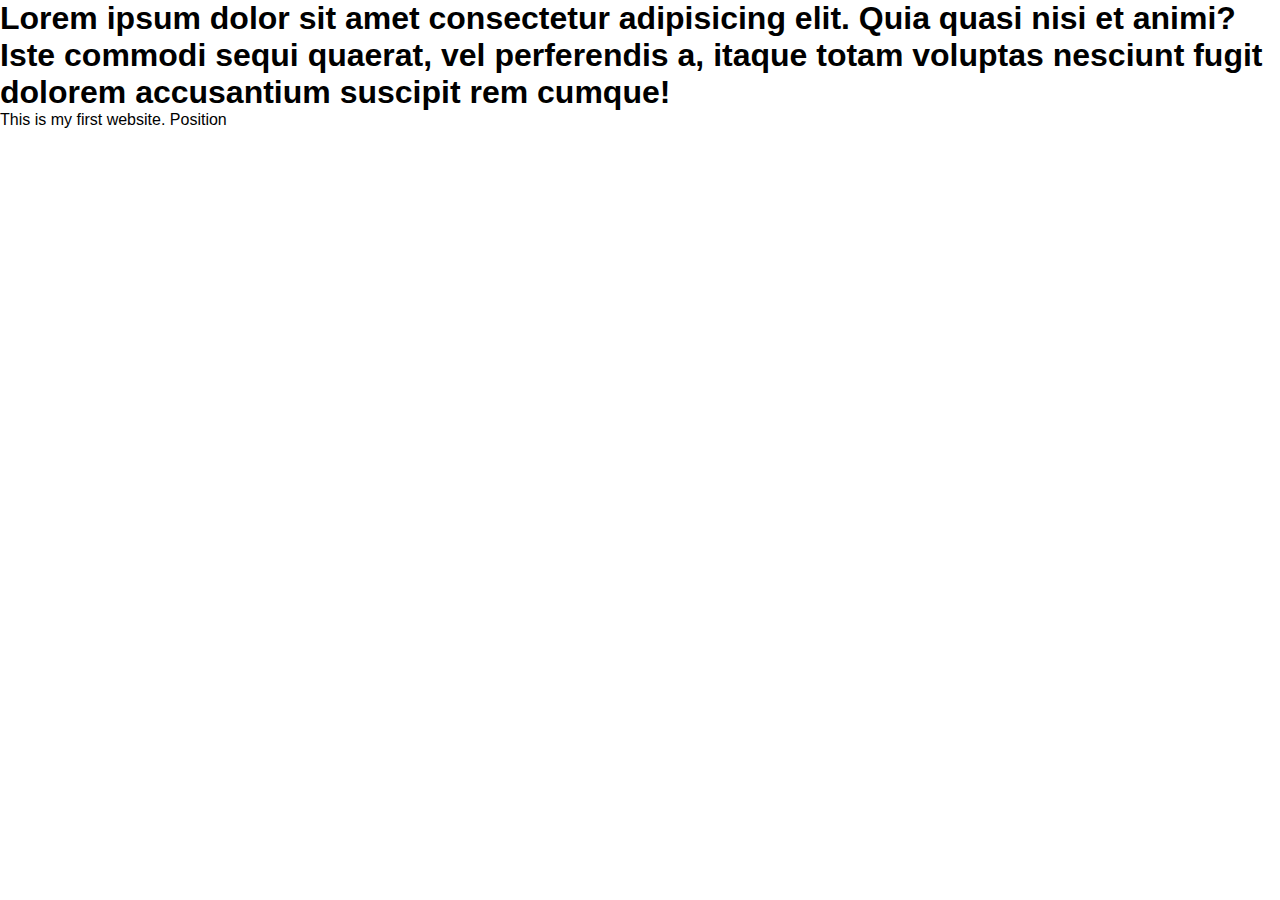
<file: pro1/index.html>
<!DOCTYPE html>
<html lang="en">
<head>
    <meta charset="UTF-8">
    <meta name="viewport" content="width=device-width, initial-scale=1.0">
    <link rel="stylesheet" href="style.css">
    <title>website</title>
</head>
<body>
   <h1><b>Lorem ipsum dolor sit amet consectetur
     adipisicing elit. Quia quasi nisi et animi? 
     Iste commodi sequi quaerat, vel perferendis a,
      itaque totam voluptas nesciunt fugit dolorem accusantium 
      suscipit rem cumque!</b></h1> 
      <h>This is my first website.</h>
      Position
      <!-- <div>
        <h id="navbar">Amozone</h>
        <h id="log">Login</h>
        <input placeholder="www.Amozone.com">
        <button><u>click</u></button>
      </div> -->
      
        <div id="div1"></div>
        <div id="div2"></div>
        <div id="div3"></div>
        <div id="div4"></div>
     
</body>
</html>
</file>
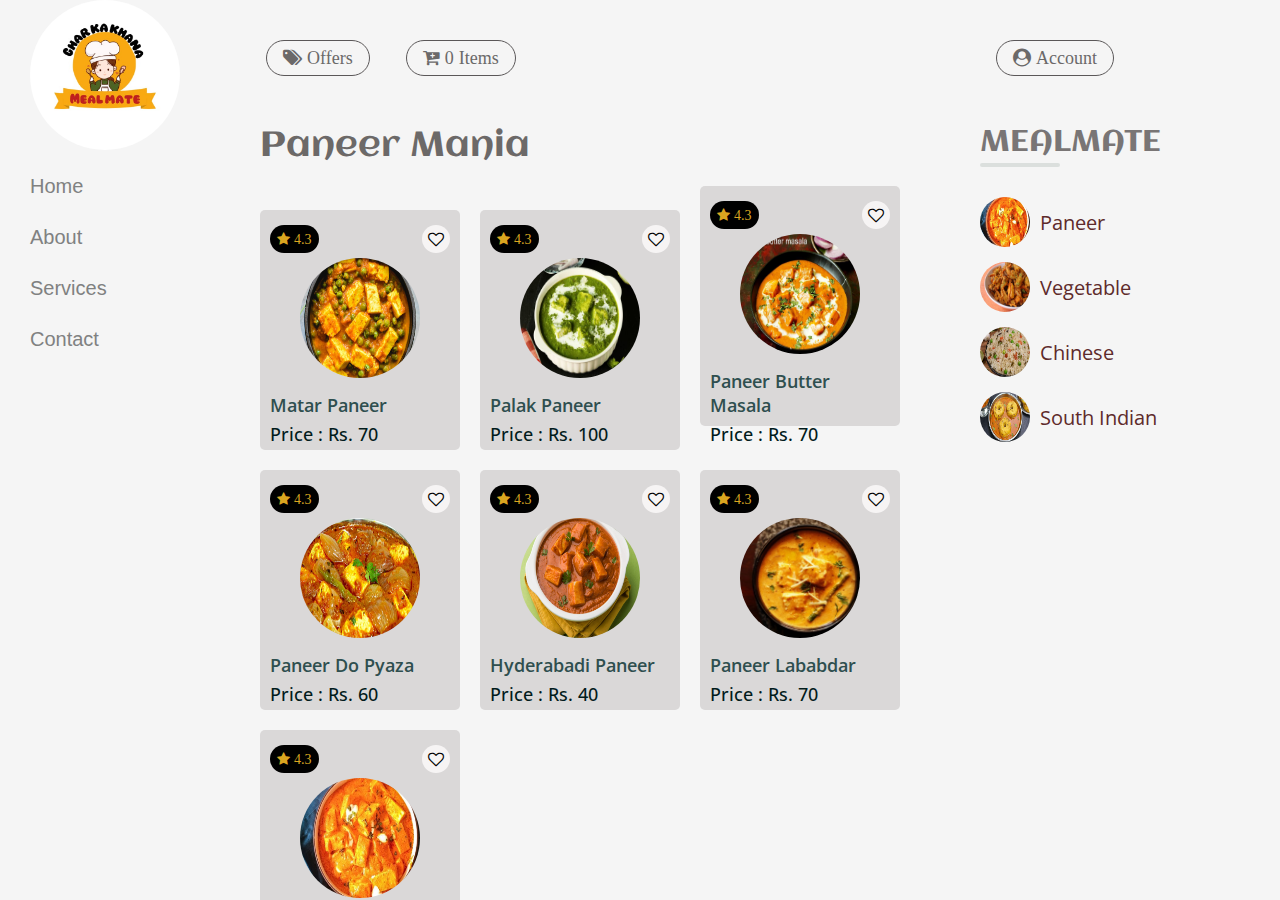
<file: mealmate/Meal.html>
<!DOCTYPE html>
<html lang="en">
<head>
    <meta charset="UTF-8">
    <meta http-equiv="X-UA-Compatible" content="IE=edge">
    <meta name="viewport" content="width=device-width, initial-scale=1.0,viewport-fit=cover">
    <title>Food Website</title>
    <link rel="stylesheet" href="Meal.css">
    <link rel="stylesheet" href="https://cdnjs.cloudflare.com/ajax/libs/font-awesome/4.7.0/css/font-awesome.min.css">
</head>
<body>
    <!-- desktop view -->
    <div class="container" id="container">
        <div id="menu">
            <div class="title">
                <img src="mealmate.jpeg" alt="">
            </div>
            <div class="menu-item">
                <a href="index.html">Home</a>
                <a href="about.html">About</a>
                <a href="Service.html">Services</a>
                <!-- <a href="#">Your Orders</a>
                <a href="#">Wishlists</a> -->
                <!-- <a href="#">Cart</a> -->
                <a href="detail.html">Contact</a>
                <!-- <a href="#">Checkout</a> -->
            </div>
        </div>

        <div id="food-container">
            <div id="header">
                <!-- <div class="add-box">
                    <i class="fa fa-map-marker your-address" id="add-address"> Your Address</i>
                </div> -->
                <div class="util">
                    <!-- <i class="fa fa-search"> Search</i> -->
                    <i class="fa fa-tags" id="offer"> Offers</i>
                    <i class="fa fa-cart-plus" id="cart-plus"> 0 Items</i>
                </div>
            </div>
            <div id="food-items" class="d-food-items">
                <div id="paneer" class="d-paneer">
                    <p id="category-name">Paneer Mania</p>
                </div>
                <div id="vegetable" class="d-vegetable">
                    <p id="category-name">Pure Veg Dishes</p> 
                </div>
                <div id="chinese" class="d-chinese">
                    <p id="category-name">Chinese Corner</p> 
                </div>
                <div id="south-indian" class="d-south-indian">
                    <p id="category-name">South Indian</p>
                </div>
            </div>
            <div id="cart-page" class="cart-toggle">
                <p id="cart-title">Cart Items</p>
                <p id="m-total-amount">Total Amout : 100</p>
                <table>
                    <thead>
                        <td>Item</td>
                        <td>Name</td>
                        <td>Quantity</td>
                        <td>Price</td>
                    </thead>
                    <tbody id="table-body">                        
                    </tbody>
                </table>
                <!-- <div class="btn-box">
                    <button class="cart-btn">Checkout</button>
                </div> -->
            </div>
        </div>
        <div id="cart">
            <div class="taste-header">
                <div class="user">
                    <i class="fa fa-user-circle" id="circle"> Account</i>
                    
                </div>
            </div>
            <div id="category-list">
                <p class="item-menu">MEALMATE</p>
                <div class="border"></div>                
            </div>
            <div id="checkout" class="cart-toggle">
                <p id="total-item">Total Item : 5</p>
                <p id="total-price"></p>
                <!-- <p id="delievery">Free delievery on Rs. 40</p> -->
                <button class="cart-btn">Checkout</button>
            </div>
        </div>
    </div>
    <div id="mobile-view" class="mobile-view">
        <div class="mobile-top">
            <div class="logo-box">
                <img src="mealmate.jpeg" alt="" id="logo">
                <!-- <i class="fa fa-map-marker your-address" id="m-add-address"> Your Address</i> -->
            </div>
            <div class="top-menu">
                <!-- <i class="fa fa-search"></i> -->
                <i class="fa fa-tag"></i>
                <i class="fa fa-heart-o"></i>
                <i class="fa fa-cart-plus" id="m-cart-plus"> 0</i>
            </div>
        </div>       
        <div class="item-container">
            <div class="category-header" id="category-header">  
            </div>

            <div id="food-items" class="food-items">
                <div id="paneer" class="m-paneer">
                    <p id="category-name">Paneer Mania</p>
                </div>
                <div id="vegetable" class="m-vegetable">
                    <p id="category-name">Pure Veg Dishes</p> 
                </div>
                <div id="chinese" class="m-chinese">
                    <p id="category-name">Chinese Corner</p> 
                </div>
                <div id="south-indian" class="m-south-indian">
                    <p id="category-name">South Indian</p>
                </div>
            </div>            
        </div>
        <div class="mobile-footer">
            <p>Home</p>
            <!-- <p>Cart</p> -->
            <p>offers</p>
            <!-- <p>orders</p> -->
        </div>
    </div>
    <script src="Meal.js" type="module"></script>
</body>
</html>
</file>
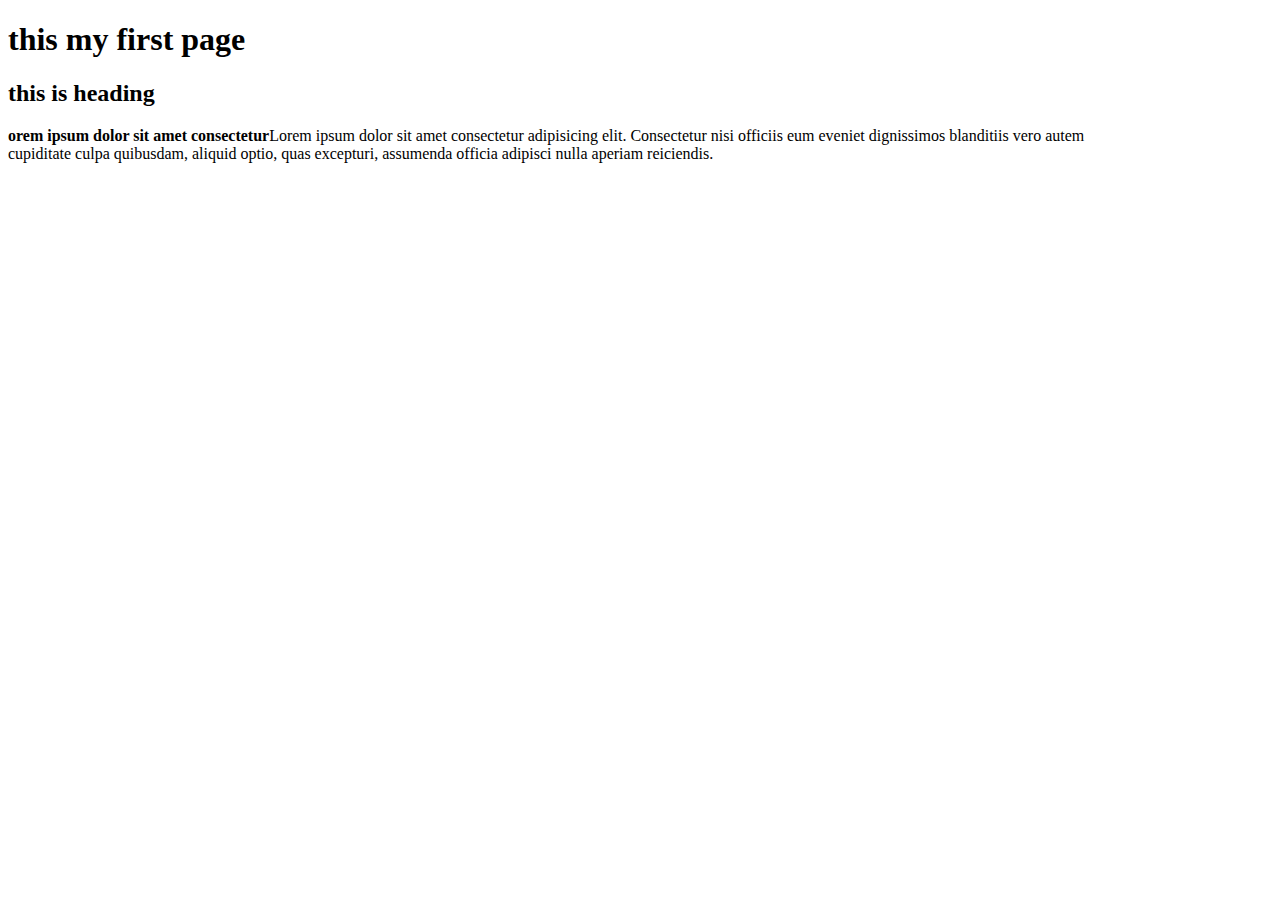
<file: pro1/Untitled-1.html>
<!DOCTYPE html>
<html lang="en">
<head>
    <meta charset="UTF-8">
    <meta name="viewport" content="width=device-width, initial-scale=1.0">
    <title>tittle
    </title>
</head>
<body>
    <h1>this my first page</h1>
    <h2>this is heading
    </h2>
    <p><b>orem ipsum dolor sit amet consectetur</b>Lorem ipsum dolor sit amet consectetur adipisicing elit. 
        Consectetur nisi officiis eum eveniet dignissimos blanditiis vero autem <br>
        
        cupiditate culpa quibusdam, aliquid optio, quas excepturi, assumenda officia adipisci nulla aperiam reiciendis.</p>
</body>
</html>
</file>
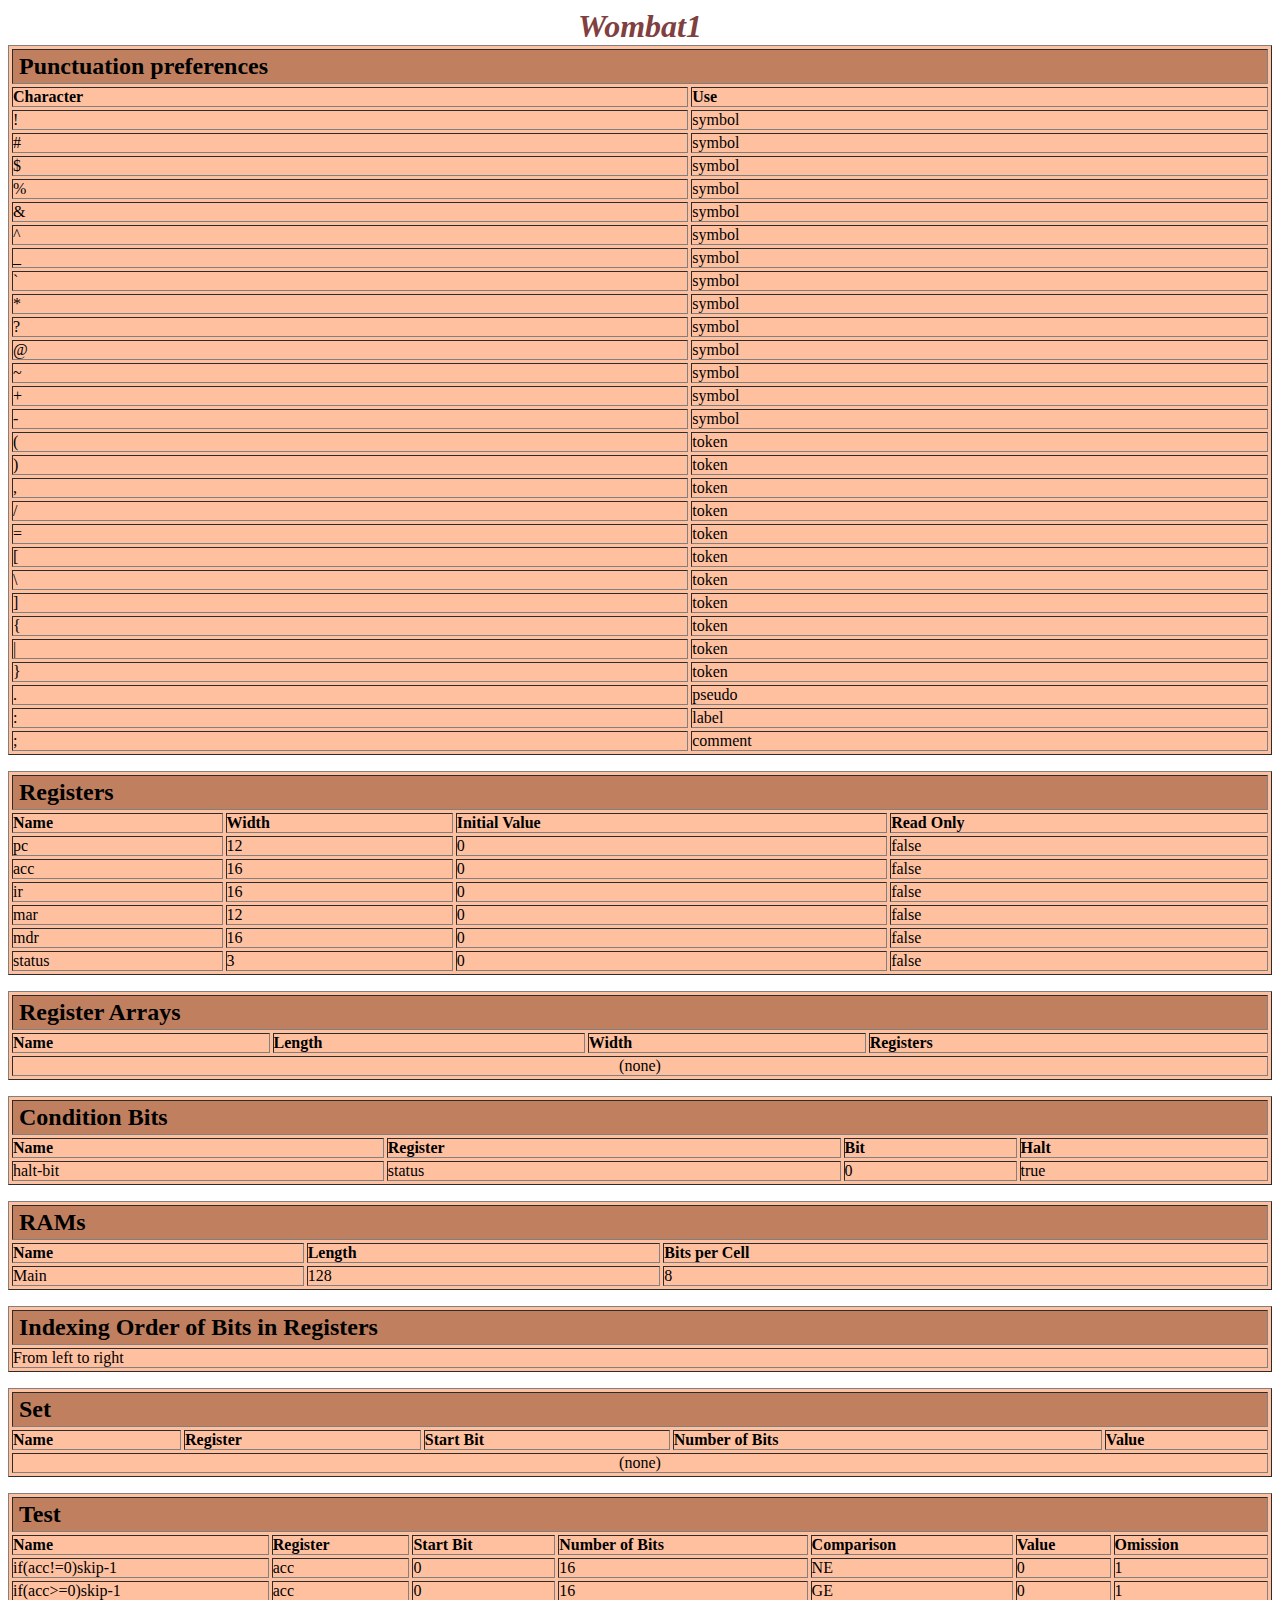
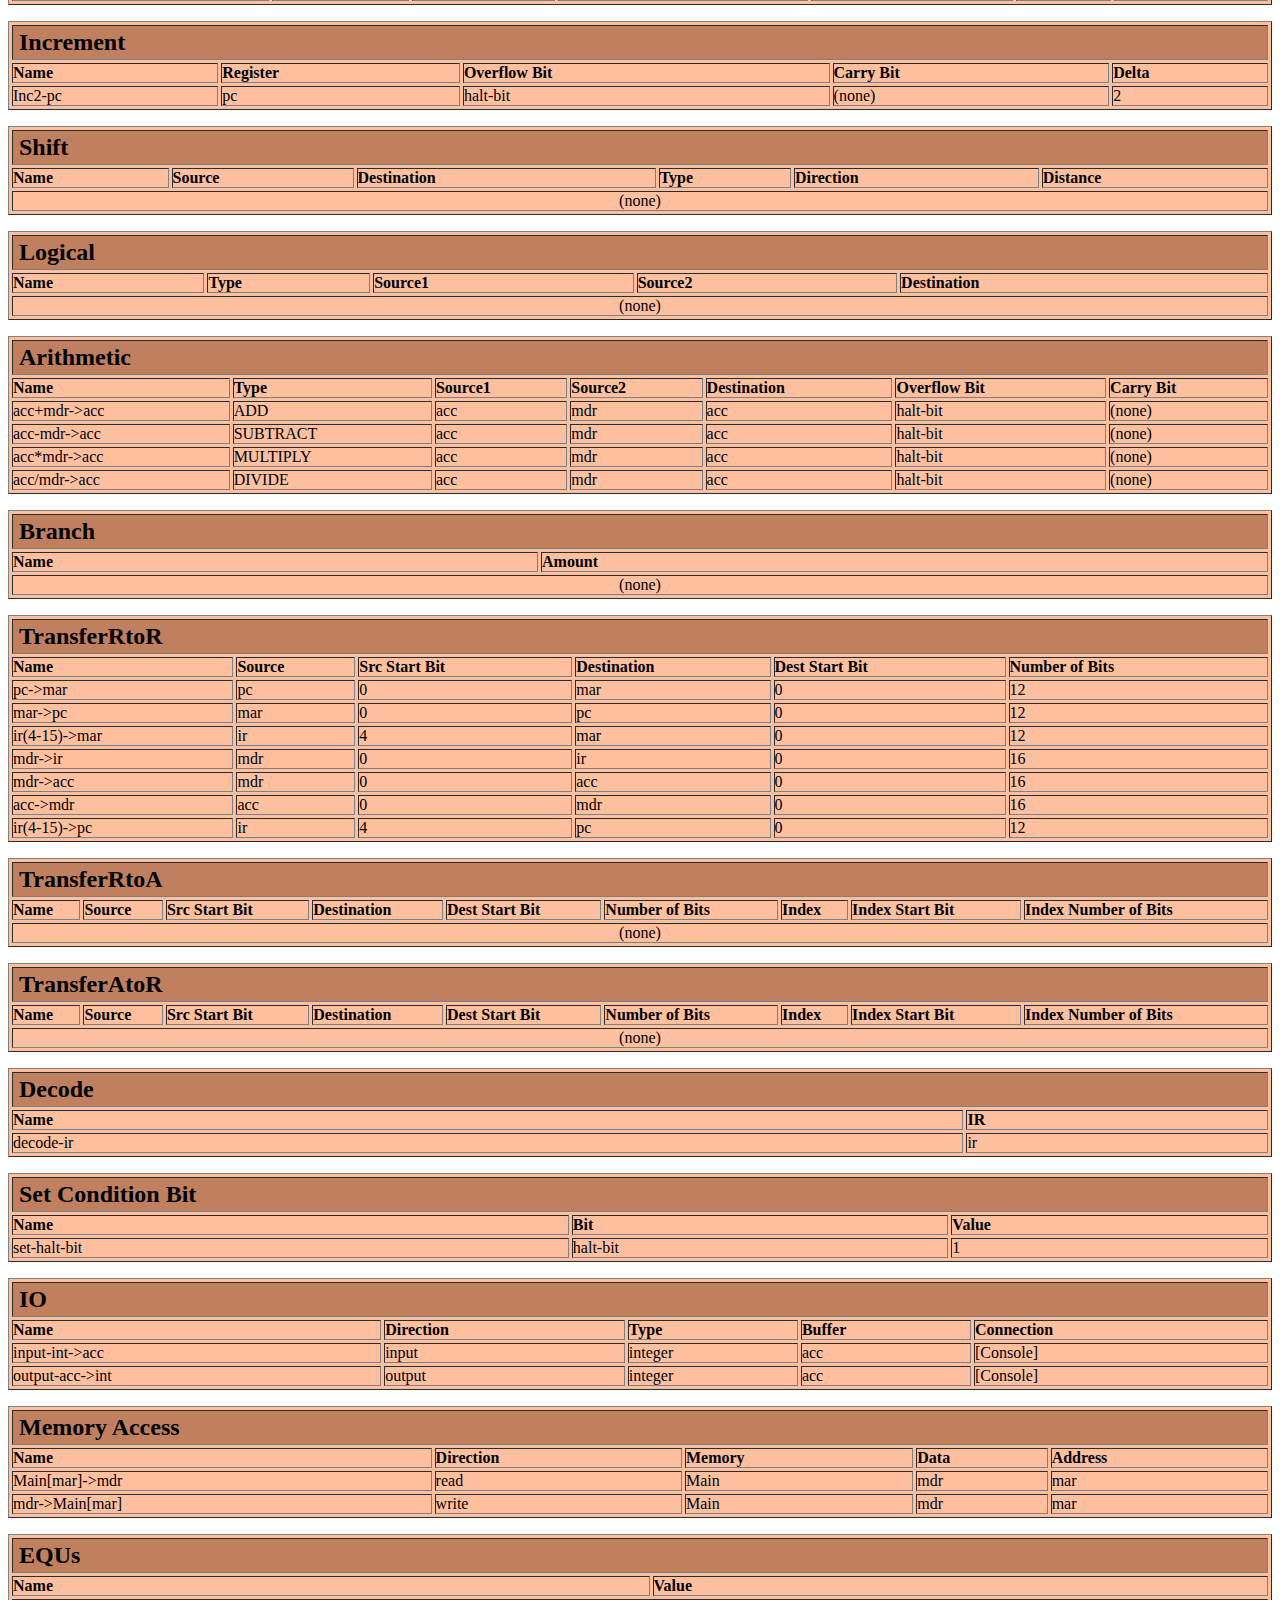
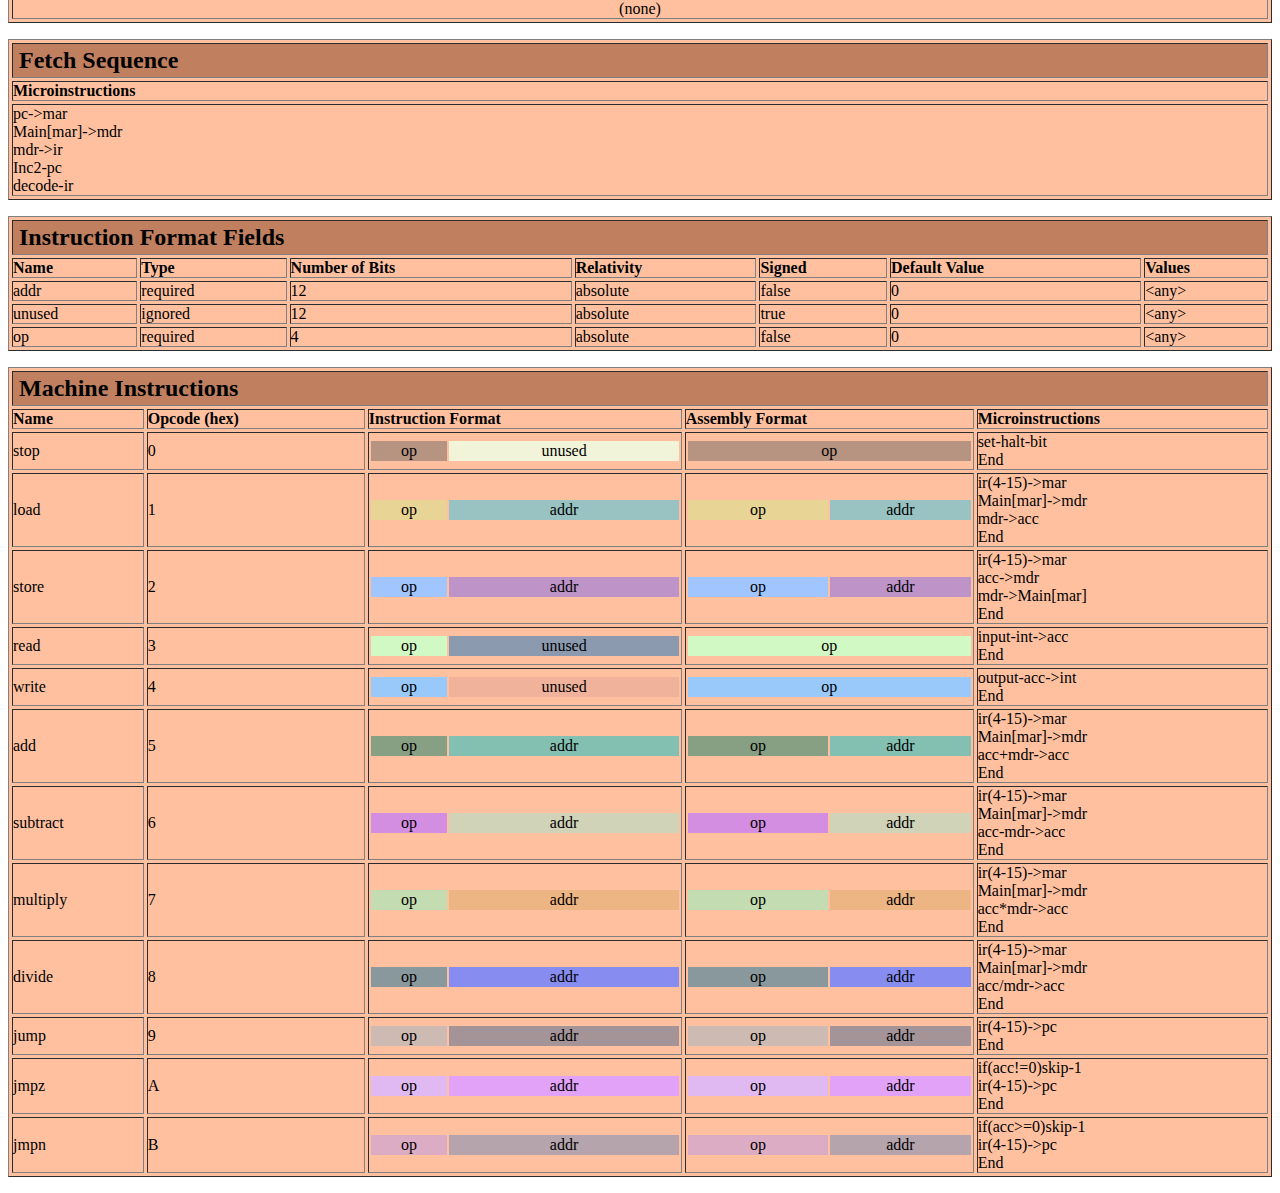
<file: SampleAssignments/Wombat1.html>
<HTML><HEAD>
<TITLE>Wombat1</TITLE></HEAD>
<BODY>
<CENTER><FONT COLOR="#804040" SIZE="+3"><B><I>
Wombat1
</I></B></FONT></CENTER>

<TABLE bgcolor="#FFC0A0" BORDER="1" CELLPADDING="0" CELLSPACING="3" WIDTH="100%">
<TR VALIGN="middle"><TD bgcolor="#C08060" COLSPAN="2" HEIGHT="35"><FONT  SIZE="+2"><B>&nbsp;Punctuation preferences</B></font></TD></TR>
<TR><TD><B>Character</B></TD><TD><B>Use</B></TD></TR>
<TR><TD>!</TD><TD>symbol</TD></TR>
<TR><TD>#</TD><TD>symbol</TD></TR>
<TR><TD>$</TD><TD>symbol</TD></TR>
<TR><TD>%</TD><TD>symbol</TD></TR>
<TR><TD>&amp;</TD><TD>symbol</TD></TR>
<TR><TD>^</TD><TD>symbol</TD></TR>
<TR><TD>_</TD><TD>symbol</TD></TR>
<TR><TD>`</TD><TD>symbol</TD></TR>
<TR><TD>*</TD><TD>symbol</TD></TR>
<TR><TD>?</TD><TD>symbol</TD></TR>
<TR><TD>@</TD><TD>symbol</TD></TR>
<TR><TD>~</TD><TD>symbol</TD></TR>
<TR><TD>+</TD><TD>symbol</TD></TR>
<TR><TD>-</TD><TD>symbol</TD></TR>
<TR><TD>(</TD><TD>token</TD></TR>
<TR><TD>)</TD><TD>token</TD></TR>
<TR><TD>,</TD><TD>token</TD></TR>
<TR><TD>/</TD><TD>token</TD></TR>
<TR><TD>=</TD><TD>token</TD></TR>
<TR><TD>[</TD><TD>token</TD></TR>
<TR><TD>\</TD><TD>token</TD></TR>
<TR><TD>]</TD><TD>token</TD></TR>
<TR><TD>{</TD><TD>token</TD></TR>
<TR><TD>|</TD><TD>token</TD></TR>
<TR><TD>}</TD><TD>token</TD></TR>
<TR><TD>.</TD><TD>pseudo</TD></TR>
<TR><TD>:</TD><TD>label</TD></TR>
<TR><TD>;</TD><TD>comment</TD></TR>
</TABLE><P></P>

<TABLE bgcolor="#FFC0A0" BORDER="1"CELLPADDING="0" CELLSPACING="3" WIDTH="100%">
<TR VALIGN="middle"><TD bgcolor="#C08060" COLSPAN="4" HEIGHT="35"><FONT  SIZE="+2"><B>&nbsp;Registers</B></font></TD></TR>
<TR><TD><B>Name</B></TD><TD><B>Width</B></TD><TD><B>Initial Value</B></TD><TD><B>Read Only</B></TD></TR>
<TR><TD>pc</TD><TD>12</TD><TD>0</TD><TD>false</TD></TR>
<TR><TD>acc</TD><TD>16</TD><TD>0</TD><TD>false</TD></TR>
<TR><TD>ir</TD><TD>16</TD><TD>0</TD><TD>false</TD></TR>
<TR><TD>mar</TD><TD>12</TD><TD>0</TD><TD>false</TD></TR>
<TR><TD>mdr</TD><TD>16</TD><TD>0</TD><TD>false</TD></TR>
<TR><TD>status</TD><TD>3</TD><TD>0</TD><TD>false</TD></TR>
</TABLE><P></P>

<TABLE bgcolor="#FFC0A0" BORDER="1"CELLPADDING="0" CELLSPACING="3" WIDTH="100%">
<TR VALIGN="middle"><TD bgcolor="#C08060" COLSPAN="4" HEIGHT="35"><FONT  SIZE="+2"><B>&nbsp;Register Arrays</B></font></TD></TR>
<TR><TD><B>Name</B></TD><TD><B>Length</B></TD><TD><B>Width</B></TD><TD><B>Registers</B></TD></TR>
<TR VALIGN="middle"><TD COLSPAN="4"><CENTER>(none)</CENTER></TD></TR>
</TABLE><P></P>

<TABLE bgcolor="#FFC0A0" BORDER="1"CELLPADDING="0" CELLSPACING="3" WIDTH="100%">
<TR VALIGN="middle"><TD bgcolor="#C08060" COLSPAN="4" HEIGHT="35"><FONT  SIZE="+2"><B>&nbsp;Condition Bits</B></font></TD></TR>
<TR><TD><B>Name</B></TD><TD><B>Register</B></TD><TD><B>Bit</B></TD><TD><B>Halt</B></TD></TR>
<TR><TD>halt-bit</TD><TD>status</TD><TD>0</TD><TD>true</TD></TR>
</TABLE><P></P>

<TABLE bgcolor="#FFC0A0" BORDER="1"CELLPADDING="0" CELLSPACING="3" WIDTH="100%">
<TR VALIGN="middle"><TD bgcolor="#C08060" COLSPAN="3" HEIGHT="35"><FONT  SIZE="+2"><B>&nbsp;RAMs</B></font></TD></TR>
<TR><TD><B>Name</B></TD><TD><B>Length</B></TD><TD><B>Bits per Cell</B></TD></TR>
<TR><TD>Main</TD><TD>128</TD><TD>8</TD></TR>
</TABLE><P></P>

<TABLE bgcolor="#FFC0A0" BORDER="1" CELLPADDING="0" CELLSPACING="3" WIDTH="100%">
<TR VALIGN="middle"><TD bgcolor="#C08060" COLSPAN="1" HEIGHT="35"><FONT  SIZE="+2"><B>&nbsp;Indexing Order of Bits in Registers</B></font></TD></TR>
<TR><TD>From  left to right</TD></TR>
</TABLE><P></P>

<TABLE bgcolor="#FFC0A0" BORDER="1" CELLPADDING="0" CELLSPACING="3" WIDTH="100%">
<TR VALIGN="middle"><TD bgcolor="#C08060" COLSPAN="5" HEIGHT="35"><FONT  SIZE="+2"><B>&nbsp;Set</B></font></TD></TR>
<TR><TD><B>Name</B></TD><TD><B>Register</B></TD><TD><B>Start Bit</B></TD><TD><B>Number of Bits</B></TD><TD><B>Value</B></TD></TR>
<TR VALIGN="middle"><TD COLSPAN="5"><CENTER>(none)</CENTER></TD></TR>
</TABLE><P></P>

<TABLE bgcolor="#FFC0A0" BORDER="1" CELLPADDING="0" CELLSPACING="3" WIDTH="100%">
<TR VALIGN="middle"><TD bgcolor="#C08060" COLSPAN="7" HEIGHT="35"><FONT  SIZE="+2"><B>&nbsp;Test</B></font></TD></TR>
<TR><TD><B>Name</B></TD><TD><B>Register</B></TD><TD><B>Start Bit</B></TD><TD><B>Number of Bits</B></TD><TD><B>Comparison</B></TD><TD><B>Value</B></TD><TD><B>Omission</B></TD></TR>
<TR><TD>if(acc!=0)skip-1</TD><TD>acc</TD><TD>0</TD><TD>16</TD><TD>NE</TD><TD>0</TD><TD>1</TD></TR>
<TR><TD>if(acc&gt;=0)skip-1</TD><TD>acc</TD><TD>0</TD><TD>16</TD><TD>GE</TD><TD>0</TD><TD>1</TD></TR>
</TABLE><P></P>

<TABLE bgcolor="#FFC0A0" BORDER="1" CELLPADDING="0" CELLSPACING="3" WIDTH="100%">
<TR VALIGN="middle"><TD bgcolor="#C08060" COLSPAN="5" HEIGHT="35"><FONT  SIZE="+2"><B>&nbsp;Increment</B></font></TD></TR>
<TR><TD><B>Name</B></TD><TD><B>Register</B></TD><TD><B>Overflow Bit</B></TD><TD><B>Carry Bit</B></TD><TD><B>Delta</B></TD></TR>
<TR><TD>Inc2-pc</TD><TD>pc</TD><TD>halt-bit</TD><TD>(none)</TD><TD>2</TD></TR>
</TABLE><P></P>

<TABLE bgcolor="#FFC0A0" BORDER="1" CELLPADDING="0" CELLSPACING="3" WIDTH="100%">
<TR VALIGN="middle"><TD bgcolor="#C08060" COLSPAN="6" HEIGHT="35"><FONT  SIZE="+2"><B>&nbsp;Shift</B></font></TD></TR>
<TR><TD><B>Name</B></TD><TD><B>Source</B></TD><TD><B>Destination</B></TD><TD><B>Type</B></TD><TD><B>Direction</B></TD><TD><B>Distance</B></TD></TR>
<TR VALIGN="middle"><TD COLSPAN="6"><CENTER>(none)</CENTER></TD></TR>
</TABLE><P></P>

<TABLE bgcolor="#FFC0A0" BORDER="1" CELLPADDING="0" CELLSPACING="3" WIDTH="100%">
<TR VALIGN="middle"><TD bgcolor="#C08060" COLSPAN="5" HEIGHT="35"><FONT  SIZE="+2"><B>&nbsp;Logical</B></font></TD></TR>
<TR><TD><B>Name</B></TD><TD><B>Type</B></TD><TD><B>Source1</B></TD><TD><B>Source2</B></TD><TD><B>Destination</B></TD></TR>
<TR VALIGN="middle"><TD COLSPAN="5"><CENTER>(none)</CENTER></TD></TR>
</TABLE><P></P>

<TABLE bgcolor="#FFC0A0" BORDER="1" CELLPADDING="0" CELLSPACING="3" WIDTH="100%">
<TR VALIGN="middle"><TD bgcolor="#C08060" COLSPAN="7" HEIGHT="35"><FONT  SIZE="+2"><B>&nbsp;Arithmetic</B></font></TD></TR>
<TR><TD><B>Name</B></TD><TD><B>Type</B></TD><TD><B>Source1</B></TD><TD><B>Source2</B></TD><TD><B>Destination</B></TD><TD><B>Overflow Bit</B></TD><TD><B>Carry Bit</B></TD></TR>
<TR><TD>acc+mdr-&gt;acc</TD><TD>ADD</TD><TD>acc</TD><TD>mdr</TD><TD>acc</TD><TD>halt-bit</TD><TD>(none)</TD></TR>
<TR><TD>acc-mdr-&gt;acc</TD><TD>SUBTRACT</TD><TD>acc</TD><TD>mdr</TD><TD>acc</TD><TD>halt-bit</TD><TD>(none)</TD></TR>
<TR><TD>acc*mdr-&gt;acc</TD><TD>MULTIPLY</TD><TD>acc</TD><TD>mdr</TD><TD>acc</TD><TD>halt-bit</TD><TD>(none)</TD></TR>
<TR><TD>acc/mdr-&gt;acc</TD><TD>DIVIDE</TD><TD>acc</TD><TD>mdr</TD><TD>acc</TD><TD>halt-bit</TD><TD>(none)</TD></TR>
</TABLE><P></P>

<TABLE bgcolor="#FFC0A0" BORDER="1" CELLPADDING="0" CELLSPACING="3" WIDTH="100%">
<TR VALIGN="middle"><TD bgcolor="#C08060" COLSPAN="2" HEIGHT="35"><FONT  SIZE="+2"><B>&nbsp;Branch</B></font></TD></TR>
<TR><TD><B>Name</B></TD><TD><B>Amount</B></TD></TR>
<TR VALIGN="middle"><TD COLSPAN="2"><CENTER>(none)</CENTER></TD></TR>
</TABLE><P></P>

<TABLE bgcolor="#FFC0A0" BORDER="1" CELLPADDING="0" CELLSPACING="3" WIDTH="100%">
<TR VALIGN="middle"><TD bgcolor="#C08060" COLSPAN="6" HEIGHT="35"><FONT  SIZE="+2"><B>&nbsp;TransferRtoR</B></font></TD></TR>
<TR><TD><B>Name</B></TD><TD><B>Source</B></TD><TD><B>Src Start Bit</B></TD><TD><B>Destination</B></TD><TD><B>Dest Start Bit</B></TD><TD><B>Number of Bits</B></TD></TR>
<TR><TD>pc-&gt;mar</TD><TD>pc</TD><TD>0</TD><TD>mar</TD><TD>0</TD><TD>12</TD></TR>
<TR><TD>mar-&gt;pc</TD><TD>mar</TD><TD>0</TD><TD>pc</TD><TD>0</TD><TD>12</TD></TR>
<TR><TD>ir(4-15)-&gt;mar</TD><TD>ir</TD><TD>4</TD><TD>mar</TD><TD>0</TD><TD>12</TD></TR>
<TR><TD>mdr-&gt;ir</TD><TD>mdr</TD><TD>0</TD><TD>ir</TD><TD>0</TD><TD>16</TD></TR>
<TR><TD>mdr-&gt;acc</TD><TD>mdr</TD><TD>0</TD><TD>acc</TD><TD>0</TD><TD>16</TD></TR>
<TR><TD>acc-&gt;mdr</TD><TD>acc</TD><TD>0</TD><TD>mdr</TD><TD>0</TD><TD>16</TD></TR>
<TR><TD>ir(4-15)-&gt;pc</TD><TD>ir</TD><TD>4</TD><TD>pc</TD><TD>0</TD><TD>12</TD></TR>
</TABLE><P></P>

<TABLE bgcolor="#FFC0A0" BORDER="1" CELLPADDING="0" CELLSPACING="3" WIDTH="100%">
<TR VALIGN="middle"><TD bgcolor="#C08060" COLSPAN="9" HEIGHT="35"><FONT  SIZE="+2"><B>&nbsp;TransferRtoA</B></font></TD></TR>
<TR><TD><B>Name</B></TD><TD><B>Source</B></TD><TD><B>Src Start Bit</B></TD><TD><B>Destination</B></TD><TD><B>Dest Start Bit</B></TD><TD><B>Number of Bits</B></TD><TD><B>Index</B></TD><TD><B>Index Start Bit</B></TD><TD><B>Index Number of Bits</B></TD></TR>
<TR VALIGN="middle"><TD COLSPAN="9"><CENTER>(none)</CENTER></TD></TR>
</TABLE><P></P>

<TABLE bgcolor="#FFC0A0" BORDER="1" CELLPADDING="0" CELLSPACING="3" WIDTH="100%">
<TR VALIGN="middle"><TD bgcolor="#C08060" COLSPAN="9" HEIGHT="35"><FONT  SIZE="+2"><B>&nbsp;TransferAtoR</B></font></TD></TR>
<TR><TD><B>Name</B></TD><TD><B>Source</B></TD><TD><B>Src Start Bit</B></TD><TD><B>Destination</B></TD><TD><B>Dest Start Bit</B></TD><TD><B>Number of Bits</B></TD><TD><B>Index</B></TD><TD><B>Index Start Bit</B></TD><TD><B>Index Number of Bits</B></TD></TR>
<TR VALIGN="middle"><TD COLSPAN="9"><CENTER>(none)</CENTER></TD></TR>
</TABLE><P></P>

<TABLE bgcolor="#FFC0A0" BORDER="1" CELLPADDING="0" CELLSPACING="3" WIDTH="100%">
<TR VALIGN="middle"><TD bgcolor="#C08060" COLSPAN="2" HEIGHT="35"><FONT  SIZE="+2"><B>&nbsp;Decode</B></font></TD></TR>
<TR><TD><B>Name</B></TD><TD><B>IR</B></TD></TR>
<TR><TD>decode-ir</TD><TD>ir</TD></TR>
</TABLE><P></P>

<TABLE bgcolor="#FFC0A0" BORDER="1" CELLPADDING="0" CELLSPACING="3" WIDTH="100%">
<TR VALIGN="middle"><TD bgcolor="#C08060" COLSPAN="3" HEIGHT="35"><FONT  SIZE="+2"><B>&nbsp;Set Condition Bit</B></font></TD></TR>
<TR><TD><B>Name</B></TD><TD><B>Bit</B></TD><TD><B>Value</B></TD></TR>
<TR><TD>set-halt-bit</TD><TD>halt-bit</TD><TD>1</TD></TR>
</TABLE><P></P>

<TABLE bgcolor="#FFC0A0" BORDER="1" CELLPADDING="0" CELLSPACING="3" WIDTH="100%">
<TR VALIGN="middle"><TD bgcolor="#C08060" COLSPAN="5" HEIGHT="35"><FONT  SIZE="+2"><B>&nbsp;IO</B></font></TD></TR>
<TR><TD><B>Name</B></TD><TD><B>Direction</B></TD><TD><B>Type</B></TD><TD><B>Buffer</B></TD><TD><B>Connection</B></TD></TR>
<TR><TD>input-int-&gt;acc</TD><TD>input</TD><TD>integer</TD><TD>acc</TD><TD>[Console]</TD></TR>
<TR><TD>output-acc-&gt;int</TD><TD>output</TD><TD>integer</TD><TD>acc</TD><TD>[Console]</TD></TR>
</TABLE><P></P>

<TABLE bgcolor="#FFC0A0" BORDER="1" CELLPADDING="0" CELLSPACING="3" WIDTH="100%">
<TR VALIGN="middle"><TD bgcolor="#C08060" COLSPAN="5" HEIGHT="35"><FONT  SIZE="+2"><B>&nbsp;Memory Access</B></font></TD></TR>
<TR><TD><B>Name</B></TD><TD><B>Direction</B></TD><TD><B>Memory</B></TD><TD><B>Data</B></TD><TD><B>Address</B></TD></TR>
<TR><TD>Main[mar]-&gt;mdr</TD><TD>read</TD><TD>Main</TD><TD>mdr</TD><TD>mar</TD></TR>
<TR><TD>mdr-&gt;Main[mar]</TD><TD>write</TD><TD>Main</TD><TD>mdr</TD><TD>mar</TD></TR>
</TABLE><P></P>

<TABLE bgcolor="#FFC0A0" BORDER="1" CELLPADDING="0" CELLSPACING="3" WIDTH="100%">
<TR VALIGN="middle"><TD bgcolor="#C08060" COLSPAN="2" HEIGHT="35"><FONT  SIZE="+2"><B>&nbsp;EQUs</B></font></TD></TR>
<TR><TD><B>Name</B></TD><TD><B>Value</B></TD></TR>

<TR VALIGN="middle"><TD COLSPAN="2"><CENTER>(none)</CENTER></TD></TR>
</TABLE><P></P>

<TABLE bgcolor="#FFC0A0" BORDER="1" CELLPADDING="0" CELLSPACING="3" WIDTH="100%">
<TR VALIGN="middle"><TD bgcolor="#C08060" COLSPAN="1" HEIGHT="35"><FONT  SIZE="+2"><B>&nbsp;Fetch Sequence</B></font></TD></TR>
<TR><TD><B>Microinstructions</B></TD></TR>
<TR><TD>
pc-&gt;mar<BR>
Main[mar]-&gt;mdr<BR>
mdr-&gt;ir<BR>
Inc2-pc<BR>
decode-ir<BR>
</TD></TR>
</TABLE><P></P>

<TABLE bgcolor="#FFC0A0" BORDER="1" CELLPADDING="0" CELLSPACING="3" WIDTH="100%">
<TR VALIGN="middle"><TD bgcolor="#C08060" COLSPAN="7" HEIGHT="35"><FONT  SIZE="+2"><B>&nbsp;Instruction Format Fields</B></font></TD></TR>
<TR><TD><B>Name</B></TD><TD><B>Type</B></TD><TD><B>Number of Bits</B></TD><TD><B>Relativity</B></TD><TD><B>Signed</B></TD><TD><B>Default Value</B></TD><TD><B>Values</B></TD></TR>

<TR><TD>addr</TD><TD>required</TD><TD>12</TD><TD>absolute</TD><TD>false</TD><TD>0</TD><TD>&lt;any&gt;</TD></TR>
<TR><TD>unused</TD><TD>ignored</TD><TD>12</TD><TD>absolute</TD><TD>true</TD><TD>0</TD><TD>&lt;any&gt;</TD></TR>
<TR><TD>op</TD><TD>required</TD><TD>4</TD><TD>absolute</TD><TD>false</TD><TD>0</TD><TD>&lt;any&gt;</TD></TR>
</TABLE><P></P>

<TABLE bgcolor="#FFC0A0" BORDER="1" CELLPADDING="0" CELLSPACING="3" WIDTH="100%">
<TR VALIGN="middle"><TD bgcolor="#C08060" COLSPAN="5" HEIGHT="35"><FONT  SIZE="+2"><B>&nbsp;Machine Instructions</B></font></TD></TR>
<TR><TD><B>Name</B></TD><TD><B>Opcode (hex)</B></TD><TD><B>Instruction Format</B></TD><TD><B>Assembly Format</B></TD><TD><B>Microinstructions</B></TD></TR>

<TR><TD>stop</TD><TD>0</TD><TD><table width="100%"><tr><td align="center" width="25.0%" bgcolor="#b79382">op</td><td align="center" width="75.0%" bgcolor="#f2f4d9">unused</td></tr></table></TD><TD><table width="100%"><tr><td align="center" width="100.0%" bgcolor="#b79382">op</td></tr></table></TD><TD>set-halt-bit<BR>End<BR></TD></TR>

<TR><TD>load</TD><TD>1</TD><TD><table width="100%"><tr><td align="center" width="25.0%" bgcolor="#e8d495">op</td><td align="center" width="75.0%" bgcolor="#98c3c2">addr</td></tr></table></TD><TD><table width="100%"><tr><td align="center" width="50.0%" bgcolor="#e8d495">op</td><td align="center" width="50.0%" bgcolor="#98c3c2">addr</td></tr></table></TD><TD>ir(4-15)-&gt;mar<BR>Main[mar]-&gt;mdr<BR>mdr-&gt;acc<BR>End<BR></TD></TR>

<TR><TD>store</TD><TD>2</TD><TD><table width="100%"><tr><td align="center" width="25.0%" bgcolor="#a1c5fe">op</td><td align="center" width="75.0%" bgcolor="#be93c8">addr</td></tr></table></TD><TD><table width="100%"><tr><td align="center" width="50.0%" bgcolor="#a1c5fe">op</td><td align="center" width="50.0%" bgcolor="#be93c8">addr</td></tr></table></TD><TD>ir(4-15)-&gt;mar<BR>acc-&gt;mdr<BR>mdr-&gt;Main[mar]<BR>End<BR></TD></TR>

<TR><TD>read</TD><TD>3</TD><TD><table width="100%"><tr><td align="center" width="25.0%" bgcolor="#d1f9c3">op</td><td align="center" width="75.0%" bgcolor="#8c9ab0">unused</td></tr></table></TD><TD><table width="100%"><tr><td align="center" width="100.0%" bgcolor="#d1f9c3">op</td></tr></table></TD><TD>input-int-&gt;acc<BR>End<BR></TD></TR>

<TR><TD>write</TD><TD>4</TD><TD><table width="100%"><tr><td align="center" width="25.0%" bgcolor="#99c9fb">op</td><td align="center" width="75.0%" bgcolor="#f1b29c">unused</td></tr></table></TD><TD><table width="100%"><tr><td align="center" width="100.0%" bgcolor="#99c9fb">op</td></tr></table></TD><TD>output-acc-&gt;int<BR>End<BR></TD></TR>

<TR><TD>add</TD><TD>5</TD><TD><table width="100%"><tr><td align="center" width="25.0%" bgcolor="#879f82">op</td><td align="center" width="75.0%" bgcolor="#84c0b2">addr</td></tr></table></TD><TD><table width="100%"><tr><td align="center" width="50.0%" bgcolor="#879f82">op</td><td align="center" width="50.0%" bgcolor="#84c0b2">addr</td></tr></table></TD><TD>ir(4-15)-&gt;mar<BR>Main[mar]-&gt;mdr<BR>acc+mdr-&gt;acc<BR>End<BR></TD></TR>

<TR><TD>subtract</TD><TD>6</TD><TD><table width="100%"><tr><td align="center" width="25.0%" bgcolor="#d38de1">op</td><td align="center" width="75.0%" bgcolor="#d1d3b9">addr</td></tr></table></TD><TD><table width="100%"><tr><td align="center" width="50.0%" bgcolor="#d38de1">op</td><td align="center" width="50.0%" bgcolor="#d1d3b9">addr</td></tr></table></TD><TD>ir(4-15)-&gt;mar<BR>Main[mar]-&gt;mdr<BR>acc-mdr-&gt;acc<BR>End<BR></TD></TR>

<TR><TD>multiply</TD><TD>7</TD><TD><table width="100%"><tr><td align="center" width="25.0%" bgcolor="#c3dcb1">op</td><td align="center" width="75.0%" bgcolor="#edb484">addr</td></tr></table></TD><TD><table width="100%"><tr><td align="center" width="50.0%" bgcolor="#c3dcb1">op</td><td align="center" width="50.0%" bgcolor="#edb484">addr</td></tr></table></TD><TD>ir(4-15)-&gt;mar<BR>Main[mar]-&gt;mdr<BR>acc*mdr-&gt;acc<BR>End<BR></TD></TR>

<TR><TD>divide</TD><TD>8</TD><TD><table width="100%"><tr><td align="center" width="25.0%" bgcolor="#89989d">op</td><td align="center" width="75.0%" bgcolor="#868cf0">addr</td></tr></table></TD><TD><table width="100%"><tr><td align="center" width="50.0%" bgcolor="#89989d">op</td><td align="center" width="50.0%" bgcolor="#868cf0">addr</td></tr></table></TD><TD>ir(4-15)-&gt;mar<BR>Main[mar]-&gt;mdr<BR>acc/mdr-&gt;acc<BR>End<BR></TD></TR>

<TR><TD>jump</TD><TD>9</TD><TD><table width="100%"><tr><td align="center" width="25.0%" bgcolor="#cdbab3">op</td><td align="center" width="75.0%" bgcolor="#a49498">addr</td></tr></table></TD><TD><table width="100%"><tr><td align="center" width="50.0%" bgcolor="#cdbab3">op</td><td align="center" width="50.0%" bgcolor="#a49498">addr</td></tr></table></TD><TD>ir(4-15)-&gt;pc<BR>End<BR></TD></TR>

<TR><TD>jmpz</TD><TD>A</TD><TD><table width="100%"><tr><td align="center" width="25.0%" bgcolor="#e0b9f2">op</td><td align="center" width="75.0%" bgcolor="#e2a2f8">addr</td></tr></table></TD><TD><table width="100%"><tr><td align="center" width="50.0%" bgcolor="#e0b9f2">op</td><td align="center" width="50.0%" bgcolor="#e2a2f8">addr</td></tr></table></TD><TD>if(acc!=0)skip-1<BR>ir(4-15)-&gt;pc<BR>End<BR></TD></TR>

<TR><TD>jmpn</TD><TD>B</TD><TD><table width="100%"><tr><td align="center" width="25.0%" bgcolor="#dcacc4">op</td><td align="center" width="75.0%" bgcolor="#b6a4ac">addr</td></tr></table></TD><TD><table width="100%"><tr><td align="center" width="50.0%" bgcolor="#dcacc4">op</td><td align="center" width="50.0%" bgcolor="#b6a4ac">addr</td></tr></table></TD><TD>if(acc&gt;=0)skip-1<BR>ir(4-15)-&gt;pc<BR>End<BR></TD></TR>
</TABLE><P></P>
</BODY></HTML>
</file>
<file: pro1/style.css>
/* *{
    font-family: 'Times New Roman', Times, serif;
}
h{  text-align: center;
    text-transform: capitalize;
    text-align: center;
    text-decoration: underline;
}
div{
    background-color: black;
    color: whitesmoke;
    width: auto;
    height:auto;
    margin:20px ;
    
}
button{
    background-color: orange;
    margin: 20px;
}
#navbar{
    color: rgb(223, 188, 16);
    margin: 20px;
    text-decoration: none;
    font-weight: bold;
}
#log{
    background-color: black;
    color: beige;
    margin: 20px;
}
div{
    border: 5px solid black;
    background-color: blueviolet;
    color: black;
  margin-left: 15px;
    display: inline-block;
    width: 100px;
    height: 100px;
    background-image: url(shinchan.png);
    background-size:cover;
} */
*{
    margin: 0;
    font-family: Arial;
    border: border-box;
}
.navbar{
    height: 60px;
    background-color: #0f1111;
    color: white;
    background-size:cover ;
    display: flex;
    align-items: center;
    justify-content: space-around; 
}
.nav-log{
    height: 50px;
    width: 100px;
}
.log{
    background-image: url("amazon_logo.png");
    height: 50px;
    background-size: cover;
    width: 100%;
}
.border{
    border: 1.5px solid transparent;
}
.border:hover{
    border: 1.5px solid white;
}
.txt1{
    color: beige;
   font-size: 0.85rem;
   align-items: center;

}
.logo-loc{
    display: flex;
 align-items: center; 
}
.nav-search{
   display: flex;
   justify-content: space-evenly;
    background-color: rgb(216, 176, 190);
    width: 620px; 
    height: 40px;
    border-radius: 4px;
}
.nav-search:hover{
    border: 4px solid orangered;
    border-bottom: 4px solid orangered;
}
.select-search{
    background-color: whitesmoke;
    color: #0f1111;
    width: 50px;
    height: 40px;
    align-items: center;
    border-top-left-radius: 4px;
    border-bottom-left-radius: 4px;
    border: none;
}
.search-input{
    width: 100%;
    height: 40px;
    font-size: 1.5rem;
    border: none; 
}
.search-icon{
    display: flex;
    background-image: url("OIP.jpg");
    background-size: cover;
    height: 40px;
    width: 40px;
    align-items: center;
    border-top-right-radius: 4px;
    border-bottom-right-radius: 4px;
    align-items: center;
    border: none;
}
.signin{
    display: inline;
    align-items: center;
}
</file>
<file: mealmate/Meal.css>
@import url('https://fonts.googleapis.com/css2?family=Open+Sans:wght@300&display=swap');

@import url('https://fonts.googleapis.com/css2?family=Aclonica&display=swap');

html{
    height: 100%;
}
body{
    margin: 0;
    padding: 0;
    box-sizing: border-box;
    font-family: 'Open Sans', sans-serif;
    height: 100%;
}
.container{
    display: grid;
    grid-template-columns: 250px 1fr 300px;
    min-height: 100vh;
    min-height: -webkit-fill-available;
    overflow: hidden;
}
#menu{
    background: whitesmoke;
}
.title{
    padding: 0 30px;
}
#menu img{
    width: 150px;
    height: 150px;
    border-radius: 50%;
    /* margin-top: -20px; */
}
.title p{
    font-size: 40px;
    font-family: Verdana, Geneva, Tahoma, sans-serif;
    color: rgb(205, 92, 201);
    margin: 0;
}
.border{
    width: 80px;
    height: 4px;
    margin: 3px 0;
    margin-bottom: 30px;
    border-radius: 2px;
    background: rgb(219, 223, 221);
}

.menu-item a{
    display: block;
    text-decoration: none;
    font-size: 20px;
    padding: 8px 30px;
    font-family: Verdana, Geneva, Tahoma, sans-serif;
    margin: 12px 0;
    color: rgb(128, 129, 129);
    font-weight: 300;
    
}
.menu-item a:hover{
    background: rgb(250, 212, 218);
}
#food-items{
    background: whitesmoke;
    overflow: auto;
    height: calc(100vh - 86px);
}
#header{
    display: flex;
    justify-content: space-between;
    align-items: center;
    padding-top: 40px;
    padding-bottom: 10px;
    position: sticky;
    top: 0;
    background: whitesmoke;
    z-index: 1;
}
::-webkit-scrollbar{
    display: none;
}
#header .address{
    font-size: 20px;
    
}
#map{
    font-size: 25px;
    color: rgb(119, 117, 117);
}
/* .your-address{
    border: 1px solid rgb(90, 86, 86);
    color: rgb(87, 83, 83);
    padding: 5px 10px;
    border-radius: 5px;
    width: 150px;
    overflow: hidden;
    white-space: nowrap;
    text-overflow: ellipsis;
    cursor: pointer;
} */
.add-box i{
    font-size: 20px;
}

#header select{
    width: 150px;
    overflow: hidden;
    border: none;
    outline: none;
    background: none;
    color: rgb(106, 99, 99);
    padding: 0 5px;
}
.food-items{
    display: none;
}
.cart-toggle{
    display: block;
}
.util i,.user i{
    font-size: 18px;
    margin: 0 16px;
    border: 1px solid rgb(91, 88, 89);
    padding: 8px 16px;
    color: rgb(107, 105, 105);
    border-radius: 20px;
    cursor: pointer;
}
.util i:active{
    color: white;
    background: rgb(83, 82, 82);
}
#paneer,#vegetable,#chinese,#south-indian{
    margin-top: 40px;   
}
#paneer #item-card,#vegetable #item-card{
    background: rgb(218, 216, 216);
}
#chinese #item-card,#south-indian #item-card{
    background: rgb(207, 209, 209);
}
#category-name,.item-menu{
    margin: 10px;
    font-size: 35px;   
    color: rgb(108, 105, 104);
    font-family: 'Aclonica', sans-serif;
}
#item-card{
    width: 180px;
    height: 220px;
    padding: 10px;
    margin: 10px;
    display: inline-block;
    border-radius: 5px;
    background: rgb(253, 221, 226);
    cursor: pointer;
    transition: 0.5s all step-end;
}
#item-card:hover img{
    transform: scale(1.2);
}
#card-top{
    display: flex;
    margin: 5px 0;
    justify-content: space-between;
}
#rating{
    padding: 7px;
    color: goldenrod;
    background: black;
    font-size: 14px;
    border-radius: 15px;
}
.fa-heart-o{
    padding: 6px;
    border-radius: 50%;
    background: rgb(246, 244, 244);
    cursor: pointer;
}
.toggle-heart{
background: rgba(255, 113, 120, 0.845);
color: white; 
}
#item-card img{
    width: 120px;
    height: 120px;
    border-radius: 50%;
    margin: auto;
    display: block;
    margin-bottom: 15px;
    transition: 0.5s all ease-in-out;
}
#item-name{
    margin: 5px 0;
    font-weight: 600;
    color: darkslategray;
    font-size: 18px;
}
#item-price{
    margin: 0;
    color: rgb(2, 27, 27);
    font-weight: 500;
    font-size: 18px;
}

.food-items{
    display: none;
}
.cart-toggle{
    display: none;
}
#cart-page{
    background: white;
    margin: 40px 10px;
    margin-right: 50px;
    padding: 20px 30px;
    padding-bottom: 30px;
    position: relative;
}
#cart-title{
    font-size: 35px;
    margin: 0;
    color: rgb(135, 132, 132);
}
#cart-page table{
    width: 100%;
    margin-top: 20px;
    text-align: center;
}
#cart-page table thead td{
    font-size: 25px;
    padding-bottom: 10px;
}

.cart-btn{
    outline: none;
    border: none;
    background: rgb(92, 91, 91);
    color: white;
    padding: 10px 25px;
    border-radius: 20px;
    font-size: 18px;
    text-transform: uppercase;
    bottom: 30px;
    margin: 15px 0;
    cursor: pointer;
}
#cart-page table tbody td{
    padding: 10px 0;
    font-size: 20px;
}
#cart-page table tbody button{
    outline: none;
    border: none;
    font-size: 16px;
    background: none;
    background: rgb(109, 106, 106);
    color: white;
    border-radius: 3px;
    cursor: pointer;
    margin: 0 5px;
}
#cart-page table tbody img{
    width: 75px;
    height: 75px;
    border-radius: 50%;
}
#checkout{
    text-align: center;
    margin: 40px auto;
    border-radius: 5px;
    background: white;
    padding: 10px 20px;
}
#checkout p{
    margin: 15px 0;
    float: left;
}
#total-price,#total-item{
    font-size: 25px;
    color: rgb(105, 102, 102);
}
#delievery{
    font-size: 20px;
    color: rgb(155, 161, 160);
}
#cart{
    background: whitesmoke;
    padding-right: 30px;
    overflow-y: scroll;
}

.item-menu{
    margin: 0;
    font-size: 30px;
    margin-top: 40px;
    color: rgb(121, 117, 117);
    background: whitesmoke;
    
}
.list-card{
    display: flex;
    align-items: center;
    margin-top: 15px;
    border-radius: 25px;
    cursor: pointer;
    transition: 0.3s all ease-in-out;
}
.list-card:hover{
    background: rgb(255, 216, 222);
}
.list-card:hover img{
    transition: 0.5s all ease-in-out;
    transform: scale(1.2);
}
.list-card img{
    width: 50px;
    height: 50px;
    border-radius: 50%;
}
.list-name{
    font-size: 20px;
    margin: 0 10px;
    text-decoration: none;
    text-transform: capitalize;
    color: rgb(94, 43, 43);
}
.taste-header{
    padding-top: 40px;
    padding-bottom: 10px;
    position: sticky;
    top: 0;
    background: whitesmoke;
}
#mobile-view{
    display: none;
}
#biryani{
    margin-top: 10px;
}
#m-total-amount{
    display: none;
}
@media screen and (max-width : 800px) and (-webkit-min-device-pixel-ratio: 2){
    .container{
        display: none;
    }
    #mobile-view{
        display: grid;
        grid-template-rows: 120px 1fr 50px;
        height: 100%;
        overflow: hidden;
        
        width: 100vw;
    }
    .mobile-top{
        padding: 5px 15px;
        background: white;
        z-index: 1;
    }
    .item-container{
        overflow-y: scroll;
    }
    .logo-box,.top-menu{
        display: flex;
        justify-content: space-between;
        align-items: center;
    }
    #logo{
        width: 90px;
        height: 70px;
    }
    .logo-box .your-address{
        font-size: 18px;
        width: 150px;
        color: rgb(113, 111, 112);
        text-transform: capitalize;
        white-space: nowrap;
        overflow: hidden;
        text-overflow: ellipsis;
    }
    .top-menu{

        color: rgb(122, 120, 120);
    }
    .top-menu i{
        font-size: 20px;
        cursor: pointer;
        padding: 12px 5px ;
        border-radius: 50%;
    }
    
    .m-cart-toggle{
        color: white;
        background: rgb(79, 77, 77);
    }
    .category-header{
        display: flex;
        width: 100vw;
        overflow-x: scroll;
        position: sticky;
        top: 0;
        background: white;
        z-index: 1;
        border-bottom: 1px solid rgb(219, 219, 219);
        margin: 0;
        transform: translateZ(0);
        -webkit-transform: translateZ(0);
    }
    .toggle-category{
        display: none;
        position: relative;
    }
    .list-card{
        margin: 0 10px;
        text-align: center;
    }
    .list-card img{
        width: 60px;
        height: 60px;
        border-radius: 50%;
    }
    .list-card:hover{
        background: none;
    }
    .list-card:hover img{
        transform: none;
        transition: none;
    }
    .list-name{
        margin: 5px 0;
        color: rgb(153, 152, 152);
        width: max-content;
        font-size: 16px;
    }
    #food-items{        
        padding: 5px 10px;
    }

    .mobile-footer{
        display: flex;
        justify-content: space-between;
        align-items: center;
        padding: 5px 15px;
        background: white;
        border-top: 1px solid rgb(219, 219, 219);
    }
    .mobile-footer{
        color: rgb(106, 103, 103);
        text-transform: uppercase;
        font-size: 16px;
        position: static;
    }
    #category-name{
        font-size: 25px;
        font-family: 'Aclonica', sans-serif;
    }
    #item-card{
        width: 150px;
        height: 200px;
    }
    #item-card img{
        width: 100px;
        height: 100px;
    }
    #item-name,#item-price{
        font-size: 16px;
    }
    .list-card{
        flex-direction: column;
    }
    #cart-page{
        margin: 3px 0;
        padding: 10px 5px;
        padding-bottom: 30px;
        border-top: 1px solid rgb(219, 219, 219);
    }
    #cart-page table thead td{
        font-size: 20px;
    }
    #cart-page table tbody td{
        font-size: 18px;
    }
    #cart-page table tbody img{
        width: 60px;
        height: 60px;
    }
    #cart-title{
        font-size: 25px;
        display: inline-block;
        font-family: 'Aclonica', sans-serif;
    }
    #m-total-amount{
        display: inline-block;
        color: rgb(124, 122, 122);
        padding: 5px 10px;
        margin: 0;
        border:  1px solid rgb(131, 130, 130);
        float: right;
    }
    .cart-btn{
        font-size: 14px;
        background: rgb(114, 112, 112);
        padding: 8px 15px;
        margin: auto;
    }
    .btn-box{
        text-align: center;
    }
    
}

@media screen and (max-width : 400px) and (-webkit-min-device-pixel-ratio: 2){
    #mobile-view{
        min-height: -webkit-fill-available;
    }
    #item-card{
        height: 200px;
        width: 140px;
    }
    #food-items{
        padding: 0;
    }
}
</file>
